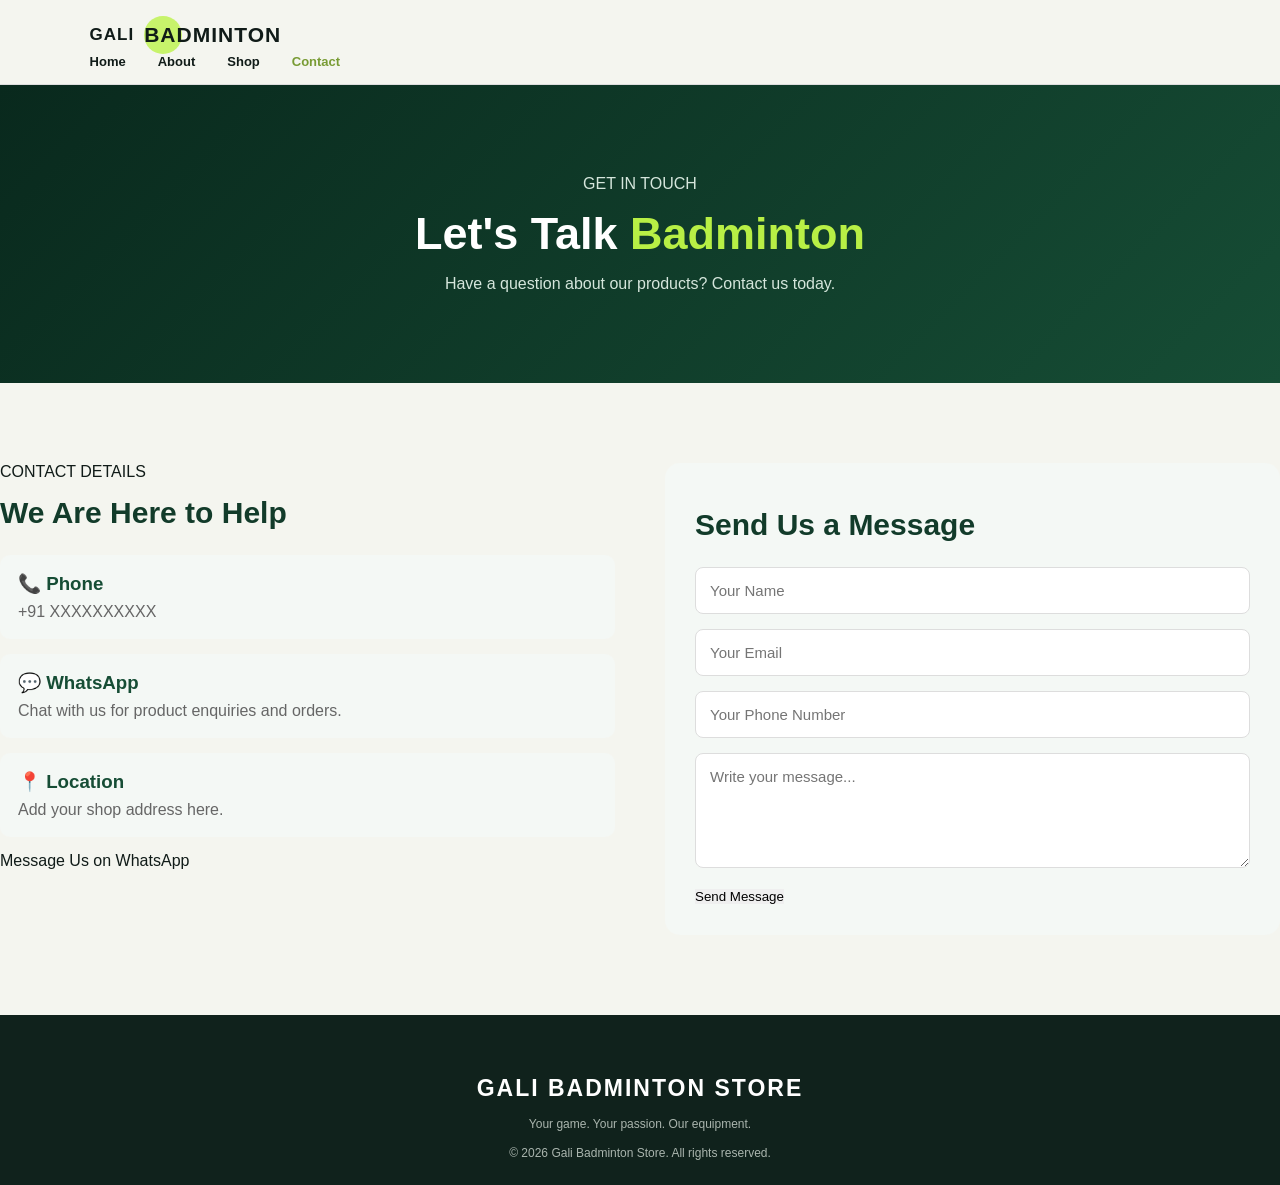
<file: Contact.html>
<!DOCTYPE html>
<html lang="en">
<head>
    <meta charset="UTF-8">
    <meta name="viewport" content="width=device-width, initial-scale=1.0">
    <title>Contact | Gali Badminton Store</title>
    <link rel="stylesheet" href="Global.css">
</head>
<body>

    <!-- Header -->
    <header class="header">
        <div class="container">
            <a href="Index.html" class="logo">GALI<span> BADMINTON</span></a>

            <nav class="navbar">
                <a href="Index.html">Home</a>
                <a href="About.html">About</a>
                <a href="Shop.html">Shop</a>
                <a href="Contact.html" class="active">Contact</a>
            </nav>
        </div>
    </header>

    <!-- Contact Hero -->
    <section class="contact-hero">
        <div class="container">
            <p class="small-title">GET IN TOUCH</p>
            <h1>Let's Talk <span>Badminton</span></h1>
            <p>Have a question about our products? Contact us today.</p>
        </div>
    </section>

    <!-- Contact Section -->
    <section class="contact-section container">

        <div class="contact-info">
            <p class="small-title">CONTACT DETAILS</p>
            <h2>We Are Here to Help</h2>

            <div class="contact-item">
                <h3>📞 Phone</h3>
                <p>+91 XXXXXXXXXX</p>
            </div>

            <div class="contact-item">
                <h3>💬 WhatsApp</h3>
                <p>Chat with us for product enquiries and orders.</p>
            </div>

            <div class="contact-item">
                <h3>📍 Location</h3>
                <p>Add your shop address here.</p>
            </div>

            <a class="btn"
               href="https://wa.me/91XXXXXXXXXX?text=Hello%20Gali%20Badminton%20Store">
                Message Us on WhatsApp
            </a>
        </div>

        <!-- Contact Form -->
        <div class="contact-form">
            <h2>Send Us a Message</h2>

            <form onsubmit="sendMessage(event)">
                <input type="text" id="name" placeholder="Your Name" required>

                <input type="email" id="email" placeholder="Your Email" required>

                <input type="tel" id="phone" placeholder="Your Phone Number" required>

                <textarea id="message" rows="5"
                    placeholder="Write your message..." required></textarea>

                <button type="submit" class="btn">Send Message</button>
            </form>
        </div>

    </section>

    <!-- Footer -->
    <footer class="footer">
        <div class="container">
            <h2>GALI BADMINTON STORE</h2>
            <p>Your game. Your passion. Our equipment.</p>
            <p>© 2026 Gali Badminton Store. All rights reserved.</p>
        </div>
    </footer>

    <script>
        function sendMessage(event) {
            event.preventDefault();

            const name = document.getElementById("name").value;
            const email = document.getElementById("email").value;
            const phone = document.getElementById("phone").value;
            const message = document.getElementById("message").value;

            const whatsappNumber = "91XXXXXXXXXX";

            const text =
                "Hello Gali Badminton Store!%0A" +
                "Name: " + encodeURIComponent(name) + "%0A" +
                "Email: " + encodeURIComponent(email) + "%0A" +
                "Phone: " + encodeURIComponent(phone) + "%0A" +
                "Message: " + encodeURIComponent(message);

            window.open(
                "https://wa.me/" + whatsappNumber + "?text=" + text,
                "_blank"
            );
        }
    </script>

</body>
</html>
</file>
<file: Global.css>
/* =================================
   GALI BADMINTON STORE
   PREMIUM GLOBAL STYLESHEET
================================= */

:root {
    --dark: #10221c;
    --black: #101b18;
    --lime: #c7f36b;
    --white: #ffffff;
    --light: #f4f5ef;
    --gray: #68736d;
}

* {
    margin: 0;
    padding: 0;
    box-sizing: border-box;
}

html {
    scroll-behavior: smooth;
}

body {
    font-family: 'DM Sans', sans-serif;
    background: var(--light);
    color: var(--black);
    overflow-x: hidden;
}

a {
    text-decoration: none;
    color: inherit;
}

img {
    max-width: 100%;
    display: block;
}

/* NAVIGATION */

.header {
    width: 100%;
    height: 85px;
    padding: 0 7%;
    display: flex;
    align-items: center;
    justify-content: space-between;
    background: var(--light);
    position: sticky;
    top: 0;
    z-index: 100;
    border-bottom: 1px solid #ddd;
}

.logo {
    font-family: 'Manrope', sans-serif;
    font-size: 17px;
    font-weight: 800;
    letter-spacing: 1px;
    display: flex;
    align-items: center;
    gap: 10px;
}

.logo span {
    background: var(--lime);
    width: 38px;
    height: 38px;
    border-radius: 50%;
    display: grid;
    place-items: center;
    font-size: 21px;
}

.navbar {
    display: flex;
    align-items: center;
    gap: 32px;
}

.navbar a {
    font-size: 13px;
    font-weight: 600;
    transition: .3s;
}

.navbar a:hover,
.navbar .active {
    color: #789b34;
}

.navbar .nav-btn {
    background: var(--dark);
    color: white;
    padding: 14px 20px;
}

.navbar .nav-btn:hover {
    background: #294d3e;
    color: white;
}


/* HERO SECTION */

.hero {
    min-height: 680px;
    background: var(--dark);
    color: white;
    padding: 90px 7%;
    display: grid;
    grid-template-columns: 1fr 1fr;
    align-items: center;
    gap: 40px;
    overflow: hidden;
}

.hero-content {
    animation: slideUp 1s ease;
}

.tagline {
    color: var(--lime);
    font-size: 11px;
    letter-spacing: 3px;
    font-weight: 700;
}

.hero h1 {
    font-family: 'Manrope', sans-serif;
    font-size: clamp(55px, 7vw, 100px);
    line-height: .98;
    margin: 30px 0;
    font-weight: 800;
}

.hero h1 span {
    display: block;
    color: var(--lime);
}

.hero-description {
    max-width: 440px;
    font-size: 15px;
    line-height: 1.9;
    color: #b8c2bc;
}

.hero-buttons {
    display: flex;
    align-items: center;
    gap: 20px;
    margin-top: 35px;
}

.primary-btn {
    display: inline-block;
    background: var(--lime);
    color: var(--dark);
    padding: 17px 23px;
    font-size: 12px;
    font-weight: 800;
    transition: .3s;
}

.primary-btn:hover {
    transform: translateY(-5px);
    box-shadow: 0 10px 25px #c7f36b33;
}

.secondary-btn {
    font-size: 12px;
    color: white;
    font-weight: 600;
}

.secondary-btn:hover {
    color: var(--lime);
}


/* HERO IMAGE */

.hero-image {
    height: 450px;
    position: relative;
    display: flex;
    align-items: center;
    justify-content: center;
    animation: fadeIn 1.5s ease;
}

.hero-image img {
    width: 75%;
    height: 100%;
    object-fit: cover;
    border-radius: 48% 48% 5px 5px;
    animation: floating 5s ease-in-out infinite;
}

.image-label {
    position: absolute;
    bottom: 30px;
    right: 0;
    background: var(--lime);
    color: var(--dark);
    padding: 16px 22px;
    font-size: 11px;
    font-weight: 800;
    letter-spacing: 2px;
}


/* FEATURES */

.features {
    padding: 50px 7%;
    display: grid;
    grid-template-columns: repeat(3, 1fr);
    gap: 30px;
    background: #e8ebdf;
}

.feature {
    padding: 15px;
}

.feature h3 {
    color: #8aaa42;
    font-size: 25px;
}

.feature h2 {
    font-family: 'Manrope', sans-serif;
    font-size: 18px;
    margin: 12px 0;
}

.feature p {
    color: var(--gray);
    font-size: 13px;
}


/* ABOUT PREVIEW */

.about-preview {
    padding: 110px 10%;
    text-align: center;
}

.section-label {
    color: #809d45;
    font-size: 11px;
    font-weight: 800;
    letter-spacing: 3px;
}

.about-preview h2 {
    font-family: 'Manrope', sans-serif;
    font-size: clamp(35px, 5vw, 60px);
    line-height: 1.2;
    margin: 25px 0;
}

.about-preview h2 span {
    display: block;
    color: #809d45;
}

.about-preview p {
    max-width: 650px;
    margin: 0 auto 30px;
    color: var(--gray);
    line-height: 1.9;
    font-size: 14px;
}


/* CATEGORIES */

.categories {
    padding: 90px 7%;
}

.section-heading {
    margin-bottom: 40px;
}

.section-heading p {
    font-size: 10px;
    letter-spacing: 3px;
    color: #809d45;
    font-weight: 800;
}

.section-heading h2 {
    font-family: 'Manrope', sans-serif;
    font-size: clamp(35px, 5vw, 60px);
    margin-top: 15px;
}

.section-heading h2 span {
    color: #809d45;
}

.category-grid {
    display: grid;
    grid-template-columns: repeat(3, 1fr);
    gap: 20px;
}

.category-card {
    height: 360px;
    position: relative;
    overflow: hidden;
    background: #ddd;
}

.category-card img {
    width: 100%;
    height: 100%;
    object-fit: cover;
    transition: .6s;
}

.category-card:hover img {
    transform: scale(1.1);
}

.category-card::after {
    content: "";
    position: absolute;
    inset: 0;
    background: linear-gradient(
        transparent,
        rgba(0,0,0,.85)
    );
}

.category-info {
    position: absolute;
    bottom: 30px;
    left: 25px;
    z-index: 2;
    color: white;
}

.category-info h3 {
    font-family: 'Manrope', sans-serif;
    font-size: 25px;
    margin-bottom: 12px;
}

.category-info a {
    color: var(--lime);
    font-size: 11px;
    font-weight: 700;
}


/* CALL TO ACTION */

.cta {
    background: var(--lime);
    text-align: center;
    padding: 100px 20px;
}

.cta p {
    font-size: 11px;
    letter-spacing: 3px;
    font-weight: 800;
}

.cta h2 {
    font-family: 'Manrope', sans-serif;
    font-size: clamp(40px, 6vw, 75px);
    line-height: 1.1;
    margin: 25px 0;
}

.cta h2 span {
    display: block;
    color: #536c30;
}

.dark-btn {
    display: inline-block;
    background: var(--dark);
    color: white;
    padding: 18px 28px;
    font-size: 12px;
    font-weight: 700;
    transition: .3s;
}

.dark-btn:hover {
    transform: translateY(-5px);
    background: #294d3e;
}


/* FOOTER */

.footer {
    background: var(--dark);
    color: white;
    text-align: center;
    padding: 60px 20px 25px;
}

.footer h2 {
    font-family: 'Manrope', sans-serif;
    font-size: 23px;
    letter-spacing: 2px;
}

.footer p {
    color: #aab5ae;
    font-size: 12px;
    margin-top: 15px;
}

.footer-links {
    display: flex;
    justify-content: center;
    gap: 30px;
    margin: 30px 0;
}

.footer-links a {
    font-size: 12px;
    transition: .3s;
}

.footer-links a:hover {
    color: var(--lime);
}

.footer .copyright {
    border-top: 1px solid #ffffff22;
    padding-top: 22px;
    font-size: 10px;
}


/* ANIMATIONS */

@keyframes slideUp {
    from {
        opacity: 0;
        transform: translateY(40px);
    }

    to {
        opacity: 1;
        transform: translateY(0);
    }
}

@keyframes fadeIn {
    from {
        opacity: 0;
    }

    to {
        opacity: 1;
    }
}

@keyframes floating {
    0%, 100% {
        transform: translateY(0);
    }

    50% {
        transform: translateY(-12px);
    }
}


/* RESPONSIVE DESIGN */

@media(max-width: 850px) {

    .header {
        padding: 0 5%;
    }

    .navbar {
        gap: 15px;
    }

    .hero {
        grid-template-columns: 1fr;
        padding: 70px 6%;
    }

    .hero-image {
        height: 380px;
    }

    .features {
        padding: 35px 6%;
    }

    .category-grid {
        grid-template-columns: repeat(2, 1fr);
    }

}

@media(max-width: 600px) {

    .header {
        height: auto;
        min-height: 75px;
        padding: 18px 5%;
    }

    .logo {
        font-size: 13px;
    }

    .navbar {
        gap: 12px;
        flex-wrap: wrap;
        justify-content: flex-end;
    }

    .navbar a {
        font-size: 10px;
    }

    .navbar .nav-btn {
        padding: 10px;
    }

    .hero {
        padding: 65px 6%;
    }

    .hero h1 {
        font-size: 55px;
    }

    .hero-buttons {
        align-items: flex-start;
        flex-direction: column;
    }

    .hero-image {
        height: 300px;
    }

    .features {
        grid-template-columns: 1fr;
        gap: 10px;
    }

    .about-preview,
    .categories {
        padding: 70px 6%;
    }

    .category-grid {
        grid-template-columns: 1fr;
    }

    .category-card {
        height: 330px;
    }

    .footer-links {
        gap: 17px;
    }

}

/* ABOUT PAGE */

.about-hero {
    background: #10221c;
    color: white;
    padding: 100px 7%;
    min-height: 400px;
    animation: fadeIn 1s ease;
}

.about-hero > p:first-child {
    color: #c7f36b;
    font-size: 11px;
    letter-spacing: 3px;
}

.about-hero h1 {
    font-family: 'Manrope', sans-serif;
    font-size: clamp(48px, 8vw, 95px);
    line-height: 1;
    margin: 30px 0;
}

.about-hero h1 span {
    display: block;
    color: #c7f36b;
}

.about-hero-text {
    max-width: 450px;
    color: #b8c2bc;
    font-size: 15px;
    line-height: 1.8;
}

.about-main {
    padding: 100px 7%;
    display: grid;
    grid-template-columns: 1fr 1fr;
    gap: 8%;
    align-items: center;
}

.about-image {
    height: 470px;
    overflow: hidden;
}

.about-image img {
    width: 100%;
    height: 100%;
    object-fit: cover;
    transition: .6s;
}

.about-image img:hover {
    transform: scale(1.05);
}

.about-content h2,
.why-content h2 {
    font-family: 'Manrope', sans-serif;
    font-size: clamp(35px, 5vw, 58px);
    line-height: 1.1;
    margin: 25px 0;
}

.about-content h2 span,
.why-content h2 span {
    color: #809d45;
}

.about-content p:not(.section-label) {
    color: #68736d;
    font-size: 14px;
    line-height: 1.9;
    margin-bottom: 16px;
}

.about-content .primary-btn {
    margin-top: 15px;
}


/* MISSION */

.mission-section {
    background: #e8ebdf;
    padding: 90px 7%;
}

.mission-section h2 {
    font-family: 'Manrope', sans-serif;
    font-size: clamp(38px, 5vw, 60px);
    margin: 20px 0 40px;
}

.mission-section h2 span {
    color: #809d45;
}

.mission-grid {
    display: grid;
    grid-template-columns: repeat(3, 1fr);
    gap: 25px;
}

.mission-card {
    border-top: 1px solid #aeb8a6;
    padding: 25px 15px 15px 0;
    transition: .3s;
}

.mission-card:hover {
    transform: translateY(-8px);
}

.mission-card span {
    color: #809d45;
    font-size: 14px;
    font-weight: 800;
}

.mission-card h3 {
    font-family: 'Manrope', sans-serif;
    font-size: 23px;
    margin: 25px 0 15px;
}

.mission-card p {
    color: #68736d;
    font-size: 13px;
    line-height: 1.9;
}


/* WHY CHOOSE US */

.why-section {
    padding: 100px 7%;
    display: grid;
    grid-template-columns: 1fr 1fr;
    gap: 10%;
    align-items: center;
}

.why-content > p:last-child {
    color: #68736d;
    font-size: 14px;
    line-height: 1.9;
    max-width: 400px;
}

.why-item {
    display: flex;
    gap: 25px;
    padding: 25px 0;
    border-bottom: 1px solid #ddd;
}

.why-item > span {
    color: #809d45;
    font-weight: 800;
}

.why-item h3 {
    font-family: 'Manrope', sans-serif;
    font-size: 19px;
    margin-bottom: 8px;
}

.why-item p {
    color: #68736d;
    font-size: 12px;
}


/* MOBILE RESPONSIVE */

@media(max-width: 700px) {

    .about-main,
    .why-section {
        grid-template-columns: 1fr;
        gap: 40px;
        padding: 65px 6%;
    }

    .about-image {
        height: 330px;
    }

    .mission-section {
        padding: 65px 6%;
    }

    .mission-grid {
        grid-template-columns: 1fr;
    }

}

/* =========================
   SHOP PAGE
========================= */

.shop-hero,
.contact-hero {
    background: linear-gradient(135deg, #09291d, #164d35);
    color: white;
    text-align: center;
    padding: 90px 20px;
}

.shop-hero h1,
.contact-hero h1 {
    font-size: 45px;
    margin: 15px 0;
}

.shop-hero h1 span,
.contact-hero h1 span {
    color: #b8ef45;
}

.shop-hero p,
.contact-hero p {
    color: #d5e6dc;
}

.shop-section {
    padding-top: 70px;
    padding-bottom: 80px;
}

.section-heading {
    text-align: center;
    margin-bottom: 40px;
}

.section-heading h2 {
    font-size: 35px;
    color: #123b2a;
}

.product-grid {
    display: grid;
    grid-template-columns: repeat(4, 1fr);
    gap: 25px;
}

.product-card {
    background: white;
    border-radius: 15px;
    overflow: hidden;
    box-shadow: 0 5px 20px rgba(0,0,0,0.08);
    transition: 0.3s;
}

.product-card:hover {
    transform: translateY(-8px);
    box-shadow: 0 10px 25px rgba(0,0,0,0.15);
}

.product-card img {
    width: 100%;
    height: 210px;
    object-fit: cover;
}

.product-info {
    padding: 20px;
}

.product-info h3 {
    color: #123b2a;
    margin-bottom: 10px;
}

.product-info p {
    color: #666;
    font-size: 14px;
    line-height: 1.6;
}

.product-info h4 {
    color: #24834f;
    font-size: 22px;
    margin: 15px 0;
}

/* =========================
   CONTACT PAGE
========================= */

.contact-section {
    display: grid;
    grid-template-columns: 1fr 1fr;
    gap: 50px;
    padding-top: 80px;
    padding-bottom: 80px;
}

.contact-info h2,
.contact-form h2 {
    color: #123b2a;
    font-size: 30px;
    margin: 15px 0 25px;
}

.contact-item {
    background: #f4f8f5;
    padding: 18px;
    margin-bottom: 15px;
    border-radius: 10px;
}

.contact-item h3 {
    color: #164d35;
    margin-bottom: 8px;
}

.contact-item p {
    color: #666;
}

.contact-form {
    background: #f4f8f5;
    padding: 30px;
    border-radius: 15px;
}

.contact-form input,
.contact-form textarea {
    width: 100%;
    padding: 14px;
    margin-bottom: 15px;
    border: 1px solid #ddd;
    border-radius: 8px;
    font-family: inherit;
    font-size: 15px;
    outline: none;
}

.contact-form input:focus,
.contact-form textarea:focus {
    border-color: #24834f;
}

.contact-form textarea {
    resize: vertical;
}

.contact-form button {
    border: none;
    cursor: pointer;
}

/* =========================
   MOBILE RESPONSIVE
========================= */

@media (max-width: 900px) {
    .product-grid {
        grid-template-columns: repeat(2, 1fr);
    }
}

@media (max-width: 600px) {
    .shop-hero h1,
    .contact-hero h1 {
        font-size: 32px;
    }

    .product-grid {
        grid-template-columns: 1fr;
    }

    .contact-section {
        grid-template-columns: 1fr;
        gap: 30px;
    }

    .contact-form {
        padding: 20px;
    }
}
</file>
